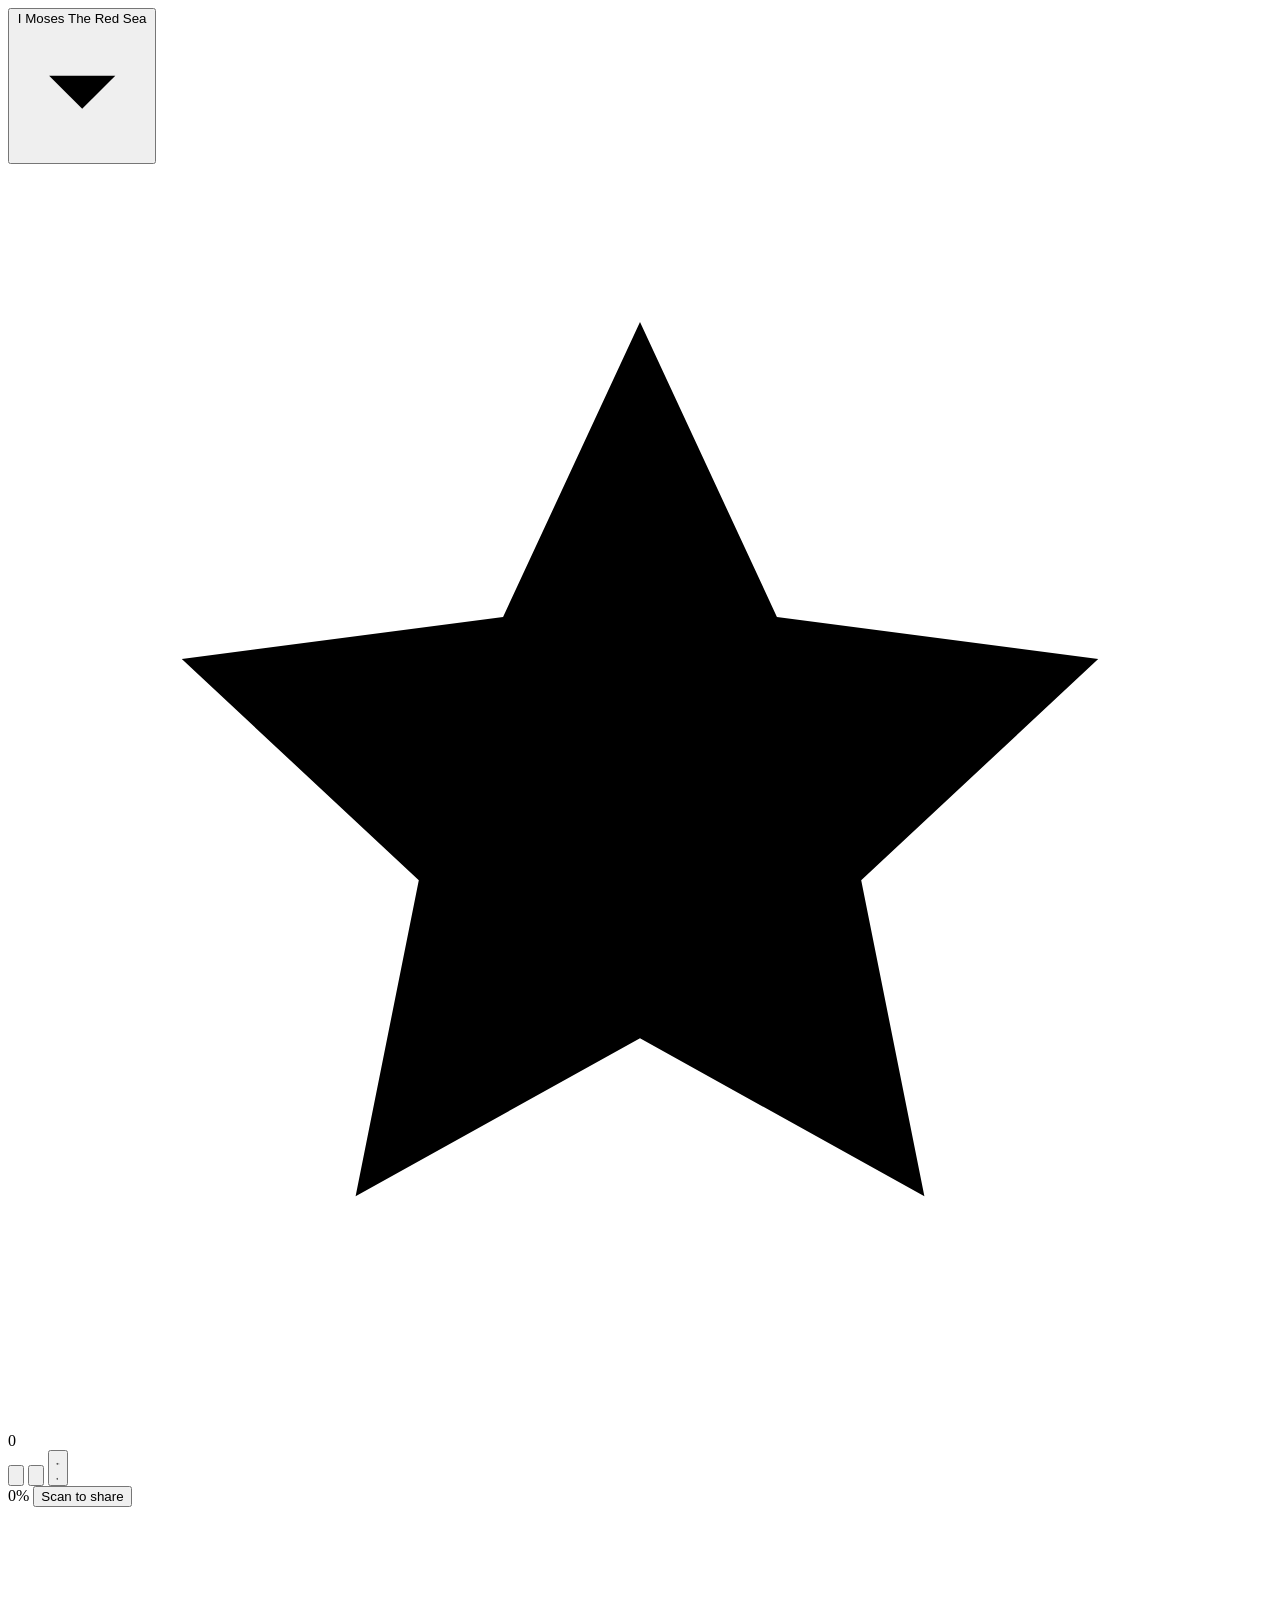
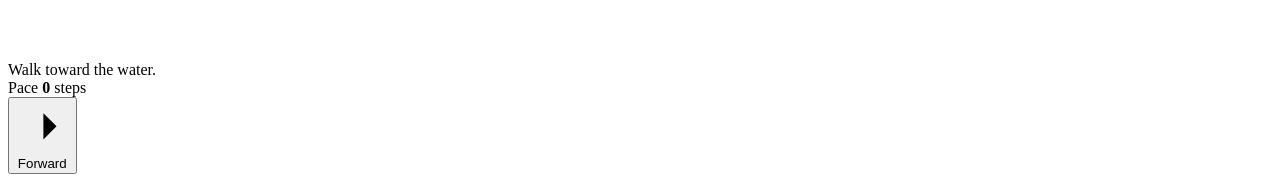
<file: src/shell.html>
<!DOCTYPE html>
<html lang="en">
<head>
<meta charset="UTF-8" />
<meta name="viewport" content="width=device-width, initial-scale=1.0, viewport-fit=cover" />
<meta name="theme-color" content="#06080d" />
<meta name="description" content="Holy Walk — walk the path of the prophets: eight Bible journeys, each blocked by a question you must answer from the King James text before the miracle opens the way." />
<meta name="apple-mobile-web-app-capable" content="yes" />
<meta name="apple-mobile-web-app-status-bar-style" content="black-translucent" />
<meta name="apple-mobile-web-app-title" content="Holy Walk" />
<meta name="application-name" content="Holy Walk" />
<title>Holy Walk</title>
<link rel="manifest" href="manifest.webmanifest" />
<link rel="icon" href="assets/favicon.ico" sizes="16x16 32x32 48x48" />
<link rel="icon" type="image/png" sizes="32x32" href="assets/icon-32.png" />
<link rel="icon" type="image/svg+xml" href="assets/icon.svg" />
<link rel="apple-touch-icon" sizes="180x180" href="assets/icon-180.png" />
<meta name="msapplication-TileColor" content="#06080d" />
<meta name="msapplication-TileImage" content="assets/icon-192.png" />
<style>/*@CSS*/</style>
</head>
<body>
<div id="app" data-stage="moses">

  <!-- ══ Top bar ══ -->
  <header class="hud">
    <button id="stage-btn" class="stage-chip" aria-haspopup="dialog" aria-label="Open the prophet stages">
      <span class="stage-num" id="stage-num">I</span>
      <span class="stage-text">
        <span class="stage-name" id="stage-name">Moses</span>
        <span class="stage-sub" id="stage-sub">The Red Sea</span>
      </span>
      <svg class="chev" viewBox="0 0 24 24" aria-hidden="true"><path d="M6 9l6 6 6-6" /></svg>
    </button>

    <div class="hud-actions">
      <div class="streak" id="streak" title="First-try answers in a row" aria-live="polite">
        <svg viewBox="0 0 24 24" aria-hidden="true"><path d="M12 3l2.6 5.6 6.1.8-4.5 4.2 1.2 6-5.4-3-5.4 3 1.2-6L3.3 9.4l6.1-.8z" /></svg>
        <span id="streak-count">0</span>
      </div>
      <button id="bible-btn" class="icon-btn" aria-haspopup="dialog" aria-label="Open the King James Bible">
        <svg viewBox="0 0 24 24" aria-hidden="true"><path d="M4 5.5A2.5 2.5 0 016.5 3H19v15H6.5A2.5 2.5 0 004 20.5z" /><path d="M4 20.5A2.5 2.5 0 016.5 18H19v3H6.5" /><path d="M11.5 7v7M9 9.5h5" /></svg>
      </button>
      <button id="settings-btn" class="icon-btn" aria-haspopup="dialog" aria-label="Settings">
        <svg viewBox="0 0 24 24" aria-hidden="true"><path d="M4 7h9M17 7h3M4 17h3M11 17h9" /><circle cx="15" cy="7" r="2.2" /><circle cx="9" cy="17" r="2.2" /></svg>
      </button>
      <button id="sound-btn" class="icon-btn" aria-label="Toggle sound" aria-pressed="true">
        <svg viewBox="0 0 24 24" aria-hidden="true" class="ico-on"><path d="M11 5L6 9H3v6h3l5 4z" /><path d="M15.5 8.5a5 5 0 010 7M18.5 6a9 9 0 010 12" /></svg>
        <svg viewBox="0 0 24 24" aria-hidden="true" class="ico-off"><path d="M11 5L6 9H3v6h3l5 4z" /><path d="M16 9l5 6M21 9l-5 6" /></svg>
      </button>
    </div>
  </header>

  <!-- ══ Path track ══ -->
  <div class="track" id="track">
    <div class="track-rail">
      <div class="track-fill" id="track-fill"></div>
      <div class="track-nodes" id="track-nodes"></div>
    </div>
    <span class="track-pct" id="track-pct" aria-live="polite">0%</span>
    <button id="qr-btn" class="qr-btn" aria-label="Share this app: show the link and a QR code">
      <span class="qr-svg" id="qr-svg" aria-hidden="true"></span>
      <span class="qr-tip">Scan to share</span>
    </button>
  </div>

  <!-- ══ Scene ══ -->
  <main class="stage-wrap">
    <canvas id="stage" aria-hidden="true"></canvas>
    <div class="vignette" aria-hidden="true"></div>
    <div class="grain" aria-hidden="true"></div>

    <div class="caption" id="caption" role="status" aria-live="polite">
      <span id="caption-text">Walk toward the water.</span>
    </div>
  </main>

  <!-- ══ Controls ══ -->
  <footer class="pad">
    <div class="pad-inner">
      <div class="pad-meta">
        <span class="pad-label">Pace</span>
        <span class="pad-steps"><b id="steps-count">0</b> steps</span>
      </div>
      <button id="forward-btn" class="forward" aria-label="Walk forward">
        <span class="forward-ico" aria-hidden="true">
          <svg viewBox="0 0 24 24"><path d="M5 12h13M12.5 6l6 6-6 6" /></svg>
        </span>
        <span class="forward-word">Forward</span>
      </button>
    </div>
  </footer>

  <!-- ══ Question card ══ -->
  <div class="overlay" id="question-overlay" role="dialog" aria-modal="true" aria-labelledby="q-prompt" hidden>
    <div class="card question-card">
      <div class="card-head">
        <div class="seal" id="q-seal" aria-hidden="true">
          <svg viewBox="0 0 24 24"><path d="M12 2.5l2.9 6 6.6.9-4.8 4.5 1.2 6.5L12 17.3 6.1 20.4l1.2-6.5L2.5 9.4l6.6-.9z" /></svg>
        </div>
        <div class="card-head-text">
          <span class="eyebrow" id="q-ref">Exodus 14</span>
          <h2 class="q-prompt" id="q-prompt">Loading…</h2>
        </div>
        <button class="hear-btn" id="q-hear" type="button" aria-label="Read the question and answers aloud">
          <svg class="ico-speaker" viewBox="0 0 24 24" aria-hidden="true">
            <path d="M11 5L6 9H3v6h3l5 4z" />
            <path d="M15.5 8.5a5 5 0 010 7M18.5 6a9 9 0 010 12" />
          </svg>
          <svg class="ico-stop" viewBox="0 0 24 24" aria-hidden="true">
            <rect x="7" y="7" width="10" height="10" rx="2" />
          </svg>
          <span class="hear-label">Hear it</span>
        </button>
      </div>
      <div class="options" id="q-options" role="group" aria-labelledby="q-prompt"></div>
      <div class="feedback" id="q-feedback" hidden>
        <div class="feedback-row">
          <p id="q-feedback-text"></p>
          <button class="hear-mini" id="q-feedback-hear" type="button" aria-label="Read the feedback aloud">
            <svg viewBox="0 0 24 24" aria-hidden="true"><path d="M11 5L6 9H3v6h3l5 4z" /><path d="M15.5 8.5a5 5 0 010 7" /></svg>
          </button>
        </div>
        <button class="link-btn" id="q-verse-btn">
          <span>Read the verse</span>
          <svg viewBox="0 0 24 24" aria-hidden="true"><path d="M5 12h13M12.5 6l6 6-6 6" /></svg>
        </button>
      </div>
      <div class="card-foot" id="q-foot" hidden>
        <button class="btn-ghost" id="q-retry-btn">Try again</button>
        <button class="btn-gold" id="q-next-btn">Continue</button>
      </div>
    </div>
  </div>

  <!-- ══ Stage complete ══ -->
  <div class="overlay" id="complete-overlay" role="dialog" aria-modal="true" aria-labelledby="c-title" hidden>
    <div class="card complete-card">
      <div class="burst" id="c-burst" aria-hidden="true">
        <svg viewBox="0 0 64 64"><circle cx="32" cy="32" r="30" /><path d="M20 33l8 8 16-17" /></svg>
      </div>
      <h2 class="c-title" id="c-title">The way is open</h2>
      <p class="c-summary" id="c-summary"></p>
      <blockquote class="c-verse" id="c-verse"></blockquote>
      <div class="card-foot">
        <button class="btn-ghost" id="c-replay-btn">Walk again</button>
        <button class="btn-gold" id="c-next-btn">Next prophet</button>
      </div>
    </div>
  </div>

  <!-- ══ Stage drawer ══ -->
  <div class="overlay sheet-overlay" id="stages-overlay" role="dialog" aria-modal="true" aria-labelledby="s-title" hidden>
    <div class="sheet">
      <div class="sheet-head">
        <div>
          <span class="eyebrow">The roll of the prophets</span>
          <h2 id="s-title">Choose a journey</h2>
        </div>
        <button class="icon-btn close" id="stages-close" aria-label="Close">
          <svg viewBox="0 0 24 24" aria-hidden="true"><path d="M6 6l12 12M18 6L6 18" /></svg>
        </button>
      </div>
      <div class="sheet-body" id="stages-list"></div>
    </div>
  </div>

  <!-- ══ Bible drawer ══ -->
  <div class="overlay sheet-overlay" id="bible-overlay" role="dialog" aria-modal="true" aria-labelledby="b-title" hidden>
    <div class="sheet sheet-tall">
      <div class="sheet-head">
        <div>
          <span class="eyebrow">King James Version · 66 books</span>
          <h2 id="b-title">Holy Bible</h2>
        </div>
        <button class="icon-btn close" id="bible-close" aria-label="Close">
          <svg viewBox="0 0 24 24" aria-hidden="true"><path d="M6 6l12 12M18 6L6 18" /></svg>
        </button>
      </div>
      <div class="bible-tabs" role="tablist">
        <button class="tab is-on" id="tab-read" role="tab" aria-selected="true">Read</button>
        <button class="tab" id="tab-themes" role="tab" aria-selected="false">Study themes</button>
      </div>
      <div class="sheet-body" id="bible-read"></div>
      <div class="sheet-body" id="bible-themes" hidden></div>
    </div>
  </div>

  <!-- ══ Settings drawer ══ -->
  <div class="overlay sheet-overlay" id="settings-overlay" role="dialog" aria-modal="true" aria-labelledby="set-title" hidden>
    <div class="sheet">
      <div class="sheet-head">
        <div>
          <span class="eyebrow">Sound, sharing, the road</span>
          <h2 id="set-title">Settings</h2>
        </div>
        <button class="icon-btn close" id="settings-close" aria-label="Close settings">
          <svg viewBox="0 0 24 24" aria-hidden="true"><path d="M6 6l12 12M18 6L6 18" /></svg>
        </button>
      </div>
      <div class="sheet-body settings-body">

        <label class="set-row" for="set-sound">
          <span class="set-text">
            <span class="set-name">Sound</span>
            <span class="set-note">Music, footsteps and chimes</span>
          </span>
          <input type="checkbox" id="set-sound" class="set-switch" role="switch" />
        </label>

        <label class="set-row" for="set-voice">
          <span class="set-text">
            <span class="set-name">Read aloud</span>
            <span class="set-note" id="set-voice-note">The narrator reads each question and answer</span>
          </span>
          <input type="checkbox" id="set-voice" class="set-switch" role="switch" />
        </label>

        <div class="set-share">
          <span class="set-name">Share Holy Walk</span>
          <div class="set-share-row">
            <span class="share-qr" id="share-qr"></span>
            <div class="set-share-text">
              <p>Point a phone camera at the code, or send the link.</p>
              <button class="btn-ghost share-btn" id="share-btn" type="button">Copy link</button>
            </div>
          </div>
        </div>

        <div class="set-row set-plain">
          <span class="set-text">
            <span class="set-name">Your journey</span>
            <span class="set-note" id="set-progress">0 of 8 journeys walked</span>
          </span>
        </div>

        <div class="set-row set-plain">
          <span class="set-text">
            <span class="set-name">Start over</span>
            <span class="set-note">Clears every answer and returns to the first prophet</span>
          </span>
          <button class="btn-ghost reset-btn" id="reset-btn" type="button">Start over</button>
        </div>

        <p class="set-fine">Everything here works offline. Nothing leaves your phone.</p>
      </div>
    </div>
  </div>

  <div class="toast" id="toast" role="status" aria-live="polite"></div>
</div>
<script>/*@JS*/</script>
</body>
</html>
</file>
